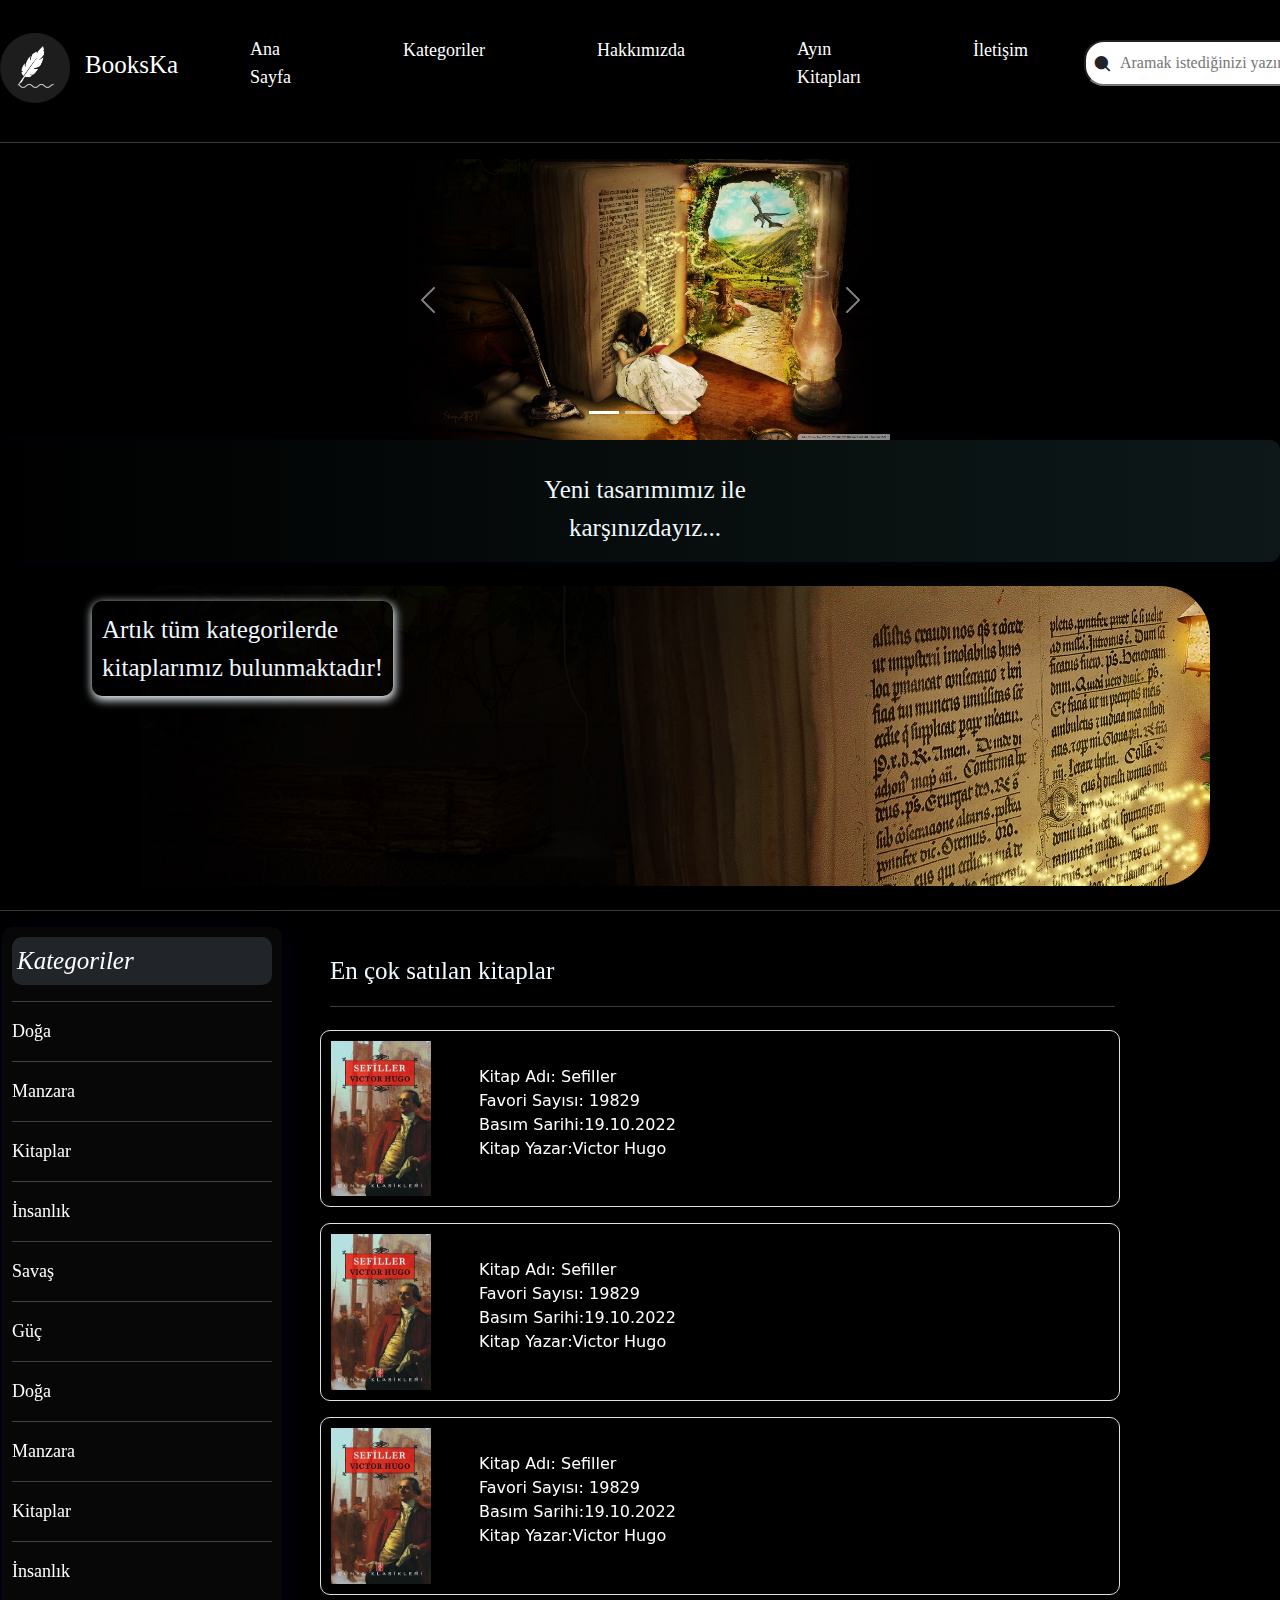
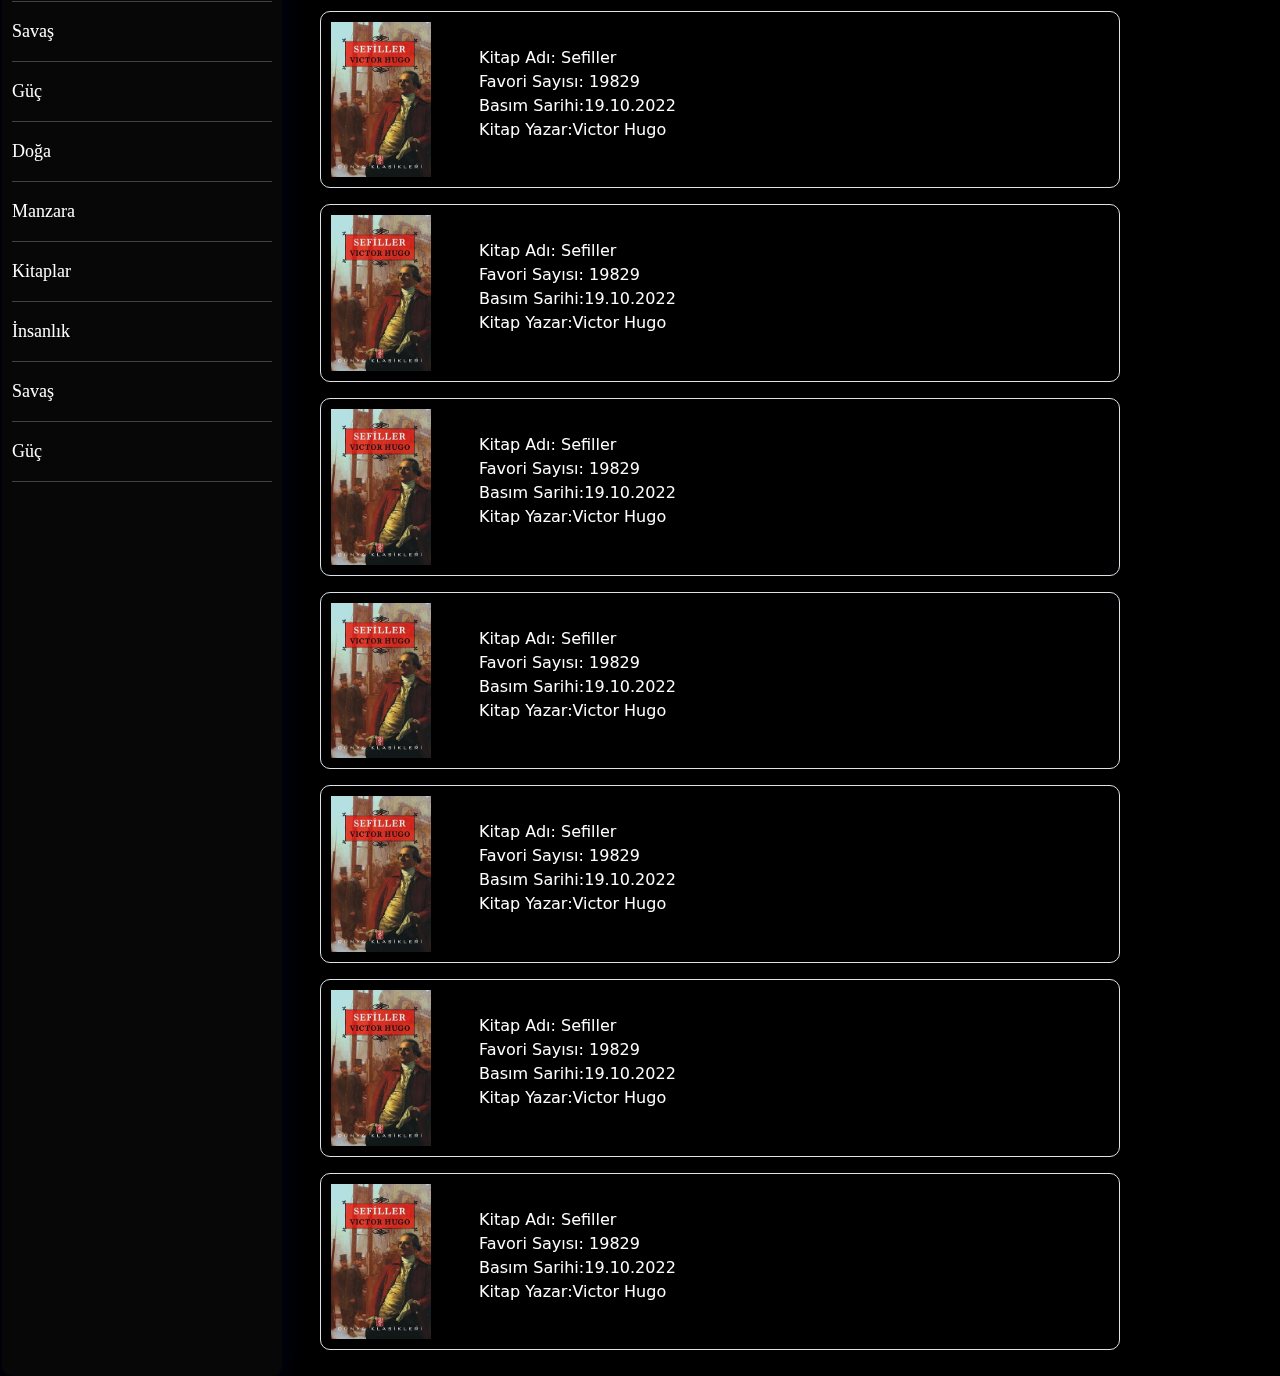
<file: Html-CSS-Example-Class-Project/index.html>
<!DOCTYPE html>
<html lang="en">

<head>
    <meta charset="UTF-8">
    <meta http-equiv="X-UA-Compatible" content="IE=edge">
    <meta name="viewport" content="width=device-width, initial-scale=1.0">
    <title>StoryOfPhoto</title>
    <link rel="stylesheet" href="./Content/css/bootstrap.min.css">
    <link rel="stylesheet" href="./Content/css/main.css">
    <link href="https://unpkg.com/boxicons@2.1.2/css/boxicons.min.css" rel="stylesheet">

</head>

<body>
    <nav class="navbar navbar-expand-lg">
        <a class="text-decoration-none navbar-brand" href="#"><img src="./Content/images/PngItem_1750354.png"
                style="width:70px">
            <label class="navbar-text wh" for="">BooksKa</label>
        </a>


        <button class="navbar-toggler bg-dark navbar-dark" type="button" data-bs-toggle="collapse"
            data-bs-target="#navbarSupportedContent">
            <span class="navbar-toggler-icon bg-dark navbar-dark"></span>
        </button>

        <div class="collapse navbar-collapse justify-content-between " id="navbarSupportedContent">
            <ul class="navbar-nav mr-auto">
                <li class="nav-item active mx-5">
                    <a class="nav-link wh w-2" href="#">Ana Sayfa <span class="sr-only"></span></a>
                </li>
                <li class="nav-item mx-5">
                    <a class="nav-link wh w-2 " href="#">Kategoriler <span class="sr-only"></span></a>
                </li>
                <li class="nav-item active mx-5">
                    <a class="nav-link wh w-2" href="#">Hakkımızda<span class="sr-only"></span></a>
                </li>
                <li class="nav-item active mx-5">
                    <a class="nav-link wh w-2" href="#">Ayın Kitapları<span class="sr-only"></span></a>
                </li>
                <li class="nav-item active mx-5">
                    <a class="nav-link wh w-2" href="#">İletişim<span class="sr-only"></span></a>
                </li>
            </ul>
            <form class="form-inline my-2 my-lg-0">
                <i class="searc bx bxs-search"></i>
                <input id="search" type="search" placeholder="Aramak istediğinizi yazınız...">
            </form>
            <div class="p-2 my-3 d-flex"><a href="./userform.html" class="btn bg-dark mx-3">Üye Giriş</a><a
                    href="./usersignin.html" class="btn bg-dark">Üye
                    Kayıt</a></div>
        </div>
    </nav>
    <hr>
    <div class="wid">
        <div id="carouselExampleIndicators" class="carousel slide" data-bs-ride="carousel">
            <ol class="carousel-indicators ">
                <li data-bs-target="#carouselExampleIndicators" data-bs-slide-to="0" class="active"></li>
                <li data-bs-target="#carouselExampleIndicators" data-bs-slide-to="1"></li>
                <li data-bs-target="#carouselExampleIndicators" data-bs-slide-to="2"></li>
            </ol>
            <div>
                <div class="carousel-inner">
                    <div class="carousel-item active">
                        <img class="d-block w-100"
                            src="./Content/images/the_book_of_secrets_by_shaynart-wallpaper-1920x1080.jpg"
                            alt="First slide">
                    </div>
                    <div class="carousel-item">
                        <img class="d-block w-100"
                            src="./Content/images/the_book_of_secrets_by_shaynart-wallpaper-1920x1080.jpg"
                            alt="First slide">
                    </div>
                    <div class="carousel-item">
                        <img class="d-block w-100"
                            src="./Content/images/the_book_of_secrets_by_shaynart-wallpaper-1920x1080.jpg"
                            alt="First slide">
                    </div>
                </div>
                <a class="carousel-control-prev" href="#carouselExampleIndicators" role="button" data-bs-slide="prev">
                    <span class="carousel-control-prev-icon" aria-bs-hidden="true"></span>
                    <span class="sr-only"></span>
                </a>
                <a class="carousel-control-next" href="#carouselExampleIndicators" role="button" data-bs-slide="next">
                    <span class="carousel-control-next-icon" aria-bs-hidden="true"></span>
                    <span class="sr-only"></span>
                </a>
            </div>
        </div>
    </div>




    <div class="content p-3 d-block info">
        <label>Yeni tasarımımız ile <br>
            karşınızdayız...
        </label>
    </div>

    <div class=" container ctone my-4">
        <label class="bodyinfo ">Artık tüm kategorilerde
            <br> kitaplarımız bulunmaktadır! </label>
    </div>
    <hr>



    <div class="ctgr d-flex">
        <div class="col-sm-12 item ">
            <div class="header bg-dark ">Kategoriler</div>
            <hr>
            <div><a class="menu" href="">Doğa</a></div>
            <hr>
            <div><a class="menu" href="">Manzara</a></div>
            <hr>
            <div><a class="menu" href="">Kitaplar</a></div>
            <hr>
            <div><a class="menu" href="">İnsanlık</a></div>
            <hr>
            <div><a class="menu" href="">Savaş</a></div>
            <hr>
            <div><a class="menu" href="">Güç</a></div>
            <hr>
            <div><a class="menu" href="">Doğa</a></div>
            <hr>
            <div><a class="menu" href="">Manzara</a></div>
            <hr>
            <div><a class="menu" href="">Kitaplar</a></div>
            <hr>
            <div><a class="menu" href="">İnsanlık</a></div>
            <hr>
            <div><a class="menu" href="">Savaş</a></div>
            <hr>
            <div><a class="menu" href="">Güç</a></div>
            <hr>
            <div><a class="menu" href="">Doğa</a></div>
            <hr>
            <div><a class="menu" href="">Manzara</a></div>
            <hr>
            <div><a class="menu" href="">Kitaplar</a></div>
            <hr>
            <div><a class="menu" href="">İnsanlık</a></div>
            <hr>
            <div><a class="menu" href="">Savaş</a></div>
            <hr>
            <div><a class="menu" href="">Güç</a></div>
            <hr>
        </div>
        <div class="mx-5 col-sm-13"><label> En çok satılan kitaplar
                <hr class="encoksatilanhr">
            </label>
            <a class="deconone" href="#">
                <ul class="encokul border d-flex">
                    <li><img src="./Content/images/image.jpg" alt="sefiiller.jpg" width="100px">
                    </li>
                    <div class=" mx-5 my-4">
                        <span>Kitap Adı: Sefiller</span><br>
                        <span>Favori Sayısı: 19829</span> <br>
                        <span>Basım Sarihi:19.10.2022</span> <br>
                        <span>Kitap Yazar:Victor Hugo</span>
                    </div>
                </ul>
                <ul class="encokul border d-flex">
                    <li><img src="./Content/images/image.jpg" alt="sefiiller.jpg" width="100px">
                    </li>
                    <div class=" mx-5 my-4">
                        <span>Kitap Adı: Sefiller</span><br>
                        <span>Favori Sayısı: 19829</span> <br>
                        <span>Basım Sarihi:19.10.2022</span> <br>
                        <span>Kitap Yazar:Victor Hugo</span>
                    </div>
                </ul>
                <ul class="encokul border d-flex">
                    <li><img src="./Content/images/image.jpg" alt="sefiiller.jpg" width="100px">
                    </li>
                    <div class=" mx-5 my-4">
                        <span>Kitap Adı: Sefiller</span><br>
                        <span>Favori Sayısı: 19829</span> <br>
                        <span>Basım Sarihi:19.10.2022</span> <br>
                        <span>Kitap Yazar:Victor Hugo</span>
                    </div>
                </ul>
                <ul class="encokul border d-flex">
                    <li><img src="./Content/images/image.jpg" alt="sefiiller.jpg" width="100px">
                    </li>
                    <div class=" mx-5 my-4">
                        <span>Kitap Adı: Sefiller</span><br>
                        <span>Favori Sayısı: 19829</span> <br>
                        <span>Basım Sarihi:19.10.2022</span> <br>
                        <span>Kitap Yazar:Victor Hugo</span>
                    </div>
                </ul>
                <ul class="encokul border d-flex">
                    <li><img src="./Content/images/image.jpg" alt="sefiiller.jpg" width="100px">
                    </li>
                    <div class=" mx-5 my-4">
                        <span>Kitap Adı: Sefiller</span><br>
                        <span>Favori Sayısı: 19829</span> <br>
                        <span>Basım Sarihi:19.10.2022</span> <br>
                        <span>Kitap Yazar:Victor Hugo</span>
                    </div>
                </ul>
                <ul class="encokul border d-flex">
                    <li><img src="./Content/images/image.jpg" alt="sefiiller.jpg" width="100px">
                    </li>
                    <div class=" mx-5 my-4">
                        <span>Kitap Adı: Sefiller</span><br>
                        <span>Favori Sayısı: 19829</span> <br>
                        <span>Basım Sarihi:19.10.2022</span> <br>
                        <span>Kitap Yazar:Victor Hugo</span>
                    </div>
                </ul>
                <ul class="encokul border d-flex">
                    <li><img src="./Content/images/image.jpg" alt="sefiiller.jpg" width="100px">
                    </li>
                    <div class=" mx-5 my-4">
                        <span>Kitap Adı: Sefiller</span><br>
                        <span>Favori Sayısı: 19829</span> <br>
                        <span>Basım Sarihi:19.10.2022</span> <br>
                        <span>Kitap Yazar:Victor Hugo</span>
                    </div>
                </ul>
                <ul class="encokul border d-flex">
                    <li><img src="./Content/images/image.jpg" alt="sefiiller.jpg" width="100px">
                    </li>
                    <div class=" mx-5 my-4">
                        <span>Kitap Adı: Sefiller</span><br>
                        <span>Favori Sayısı: 19829</span> <br>
                        <span>Basım Sarihi:19.10.2022</span> <br>
                        <span>Kitap Yazar:Victor Hugo</span>
                    </div>
                </ul>
                <ul class="encokul border d-flex">
                    <li><img src="./Content/images/image.jpg" alt="sefiiller.jpg" width="100px">
                    </li>
                    <div class=" mx-5 my-4">
                        <span>Kitap Adı: Sefiller</span><br>
                        <span>Favori Sayısı: 19829</span> <br>
                        <span>Basım Sarihi:19.10.2022</span> <br>
                        <span>Kitap Yazar:Victor Hugo</span>
                    </div>
                </ul>
                <ul class="encokul border d-flex">
                    <li><img src="./Content/images/image.jpg" alt="sefiiller.jpg" width="100px">
                    </li>
                    <div class=" mx-5 my-4">
                        <span>Kitap Adı: Sefiller</span><br>
                        <span>Favori Sayısı: 19829</span> <br>
                        <span>Basım Sarihi:19.10.2022</span> <br>
                        <span>Kitap Yazar:Victor Hugo</span>
                    </div>
                </ul>
            </a>
        </div>
    </div>
    <script src="./Content/js/bootstrap.bundle.min.js"></script>


</body>

</html>
</file>
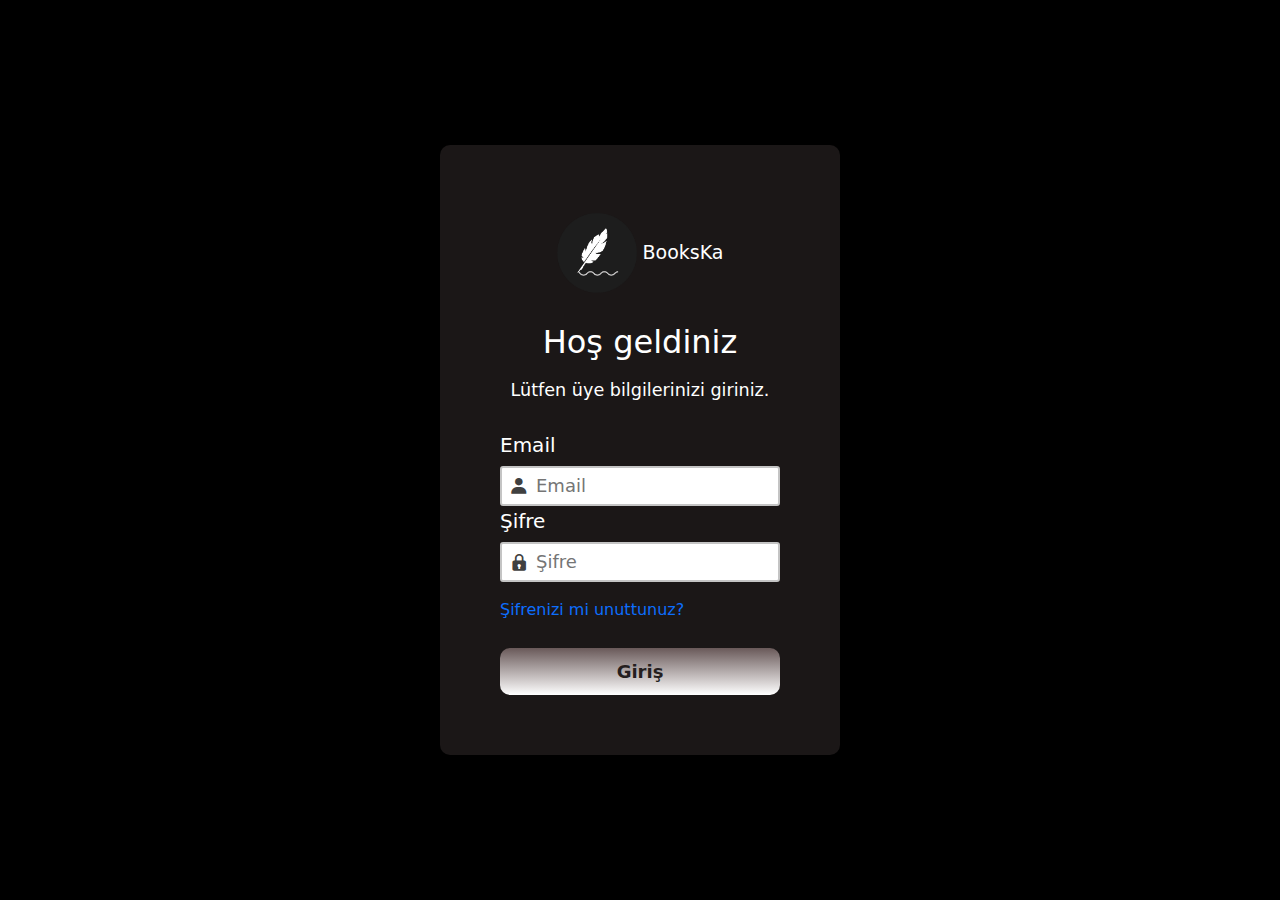
<file: Html-CSS-Example-Class-Project/userform.html>
<html lang="en">

<head>
    <meta charset="UTF-8">
    <meta http-equiv="X-UA-Compatible" content="IE=edge">
    <meta name="viewport" content="width=device-width, initial-scale=1.0">
    <title>Document</title>
</head>
<link href="https://unpkg.com/boxicons@2.1.2/css/boxicons.min.css" rel="stylesheet">
<link rel="stylesheet" href="./Content/css/bootstrap.min.css">
<link rel="stylesheet" href="./Content/css/useform.css">

<body>

    <div class="login-box">
        <div class="p-2"><a class="header" href="./index.html"><img src="./Content/images/PngItem_1750354.png" style="width:80px">
        BooksKa
        </a>
        <h2>Hoş geldiniz</h2>
        <p>Lütfen üye bilgilerinizi giriniz.</p>
    </div>
        

        <form>
            <div class=" form-group">
                <label class="d-block" for="email">
                    Email
                </label>
                <i class="bx bxs-user"></i>
                <input type="email" id="email" placeholder="Email" required>
            </div>


            <div class="form-group">
                <label class="d-block" for="password">
                    Şifre
                </label>
                <i class="bx bxs-lock"></i>
                <input type="password" id="password" placeholder="Şifre" required>
            </div>

            <a  class="d-block my-3 forgot" href="#">
                Şifrenizi mi unuttunuz?
            </a>
            <input id="giris" type="submit" value="Giriş">
        </form>
    </div>


</body>

</html>
</file>
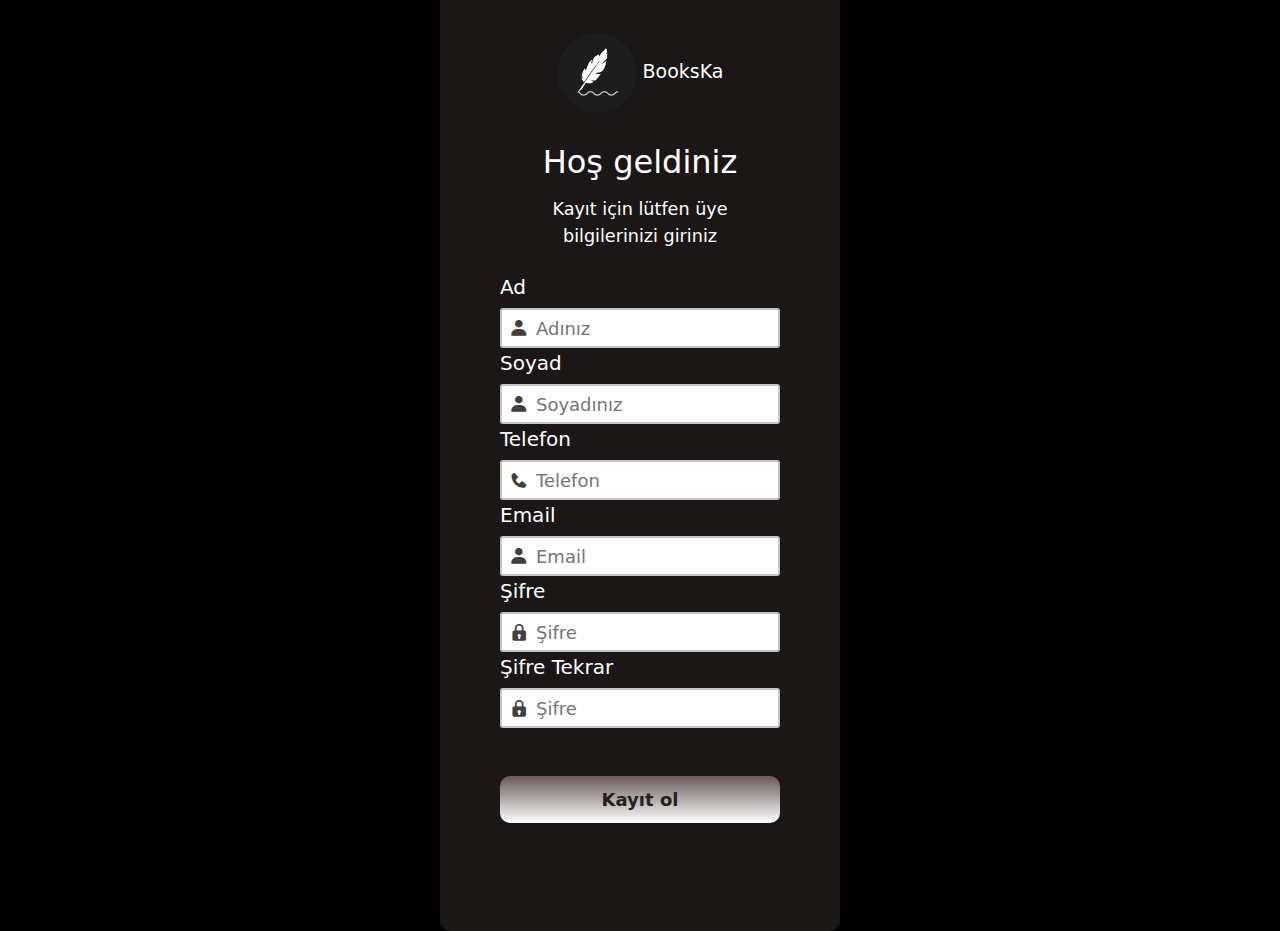
<file: Html-CSS-Example-Class-Project/usersignin.html>
<html lang="en">

<head>
    <meta charset="UTF-8">
    <meta http-equiv="X-UA-Compatible" content="IE=edge">
    <meta name="viewport" content="width=device-width, initial-scale=1.0">
    <title>Document</title>
</head>
<link href="https://unpkg.com/boxicons@2.1.2/css/boxicons.min.css" rel="stylesheet">
<link rel="stylesheet" href="./Content/css/bootstrap.min.css">
<link rel="stylesheet" href="./Content/css/useform.css">

<body>

    <div class="login-box">
        <div class="p-1"><a class="header" href="./index.html"><img src="./Content/images/PngItem_1750354.png" style="width:80px">
        BooksKa
        </a>
        <h2>Hoş geldiniz</h2>
        <p>Kayıt için lütfen üye bilgilerinizi giriniz</p>
    </div>
        

        <form>
            <div class=" form-group">
                <label class="d-block" for="name">
                    Ad
                </label>
                <i class="bx bxs-user"></i>
                <input type="text" id="name" placeholder="Adınız" required>
            </div>

            <div class=" form-group">
                <label class="d-block" for="soyad">
                    Soyad
                </label>
                <i class="bx bxs-user"></i>
                <input type="text" id="soyad" placeholder="Soyadınız" required>
            </div>

            <div class="form-group">
                <label class="d-block" for="telefon">
                    Telefon
                </label>
                <i class="bx bxs-phone"></i>
                <input type="tel" id="telefon" placeholder="Telefon" required>
            </div>
            <div class=" form-group">
                <label class="d-block" for="email">
                    Email
                </label>
                <i class="bx bxs-user"></i>
                <input type="email" id="email" placeholder="Email" required>
            </div>

            <div class="form-group">
                <label class="d-block" for="password">
                    Şifre
                </label>
                <i class="bx bxs-lock"></i>
                <input type="password" id="password" placeholder="Şifre" required>
            </div>

            <div class="form-group">
                <label class="d-block" for="password">
                    Şifre Tekrar
                </label>
                <i class="bx bxs-lock"></i>
                <input type="password" id="password" placeholder="Şifre" required>
            </div>

           
            <input class="my-5" id="giris" type="submit" value="Kayıt ol">
        </form>
    </div>


</body>

</html>
</file>
<file: Html-CSS-Example-Class-Project/Content/css/main.css>
* {
    margin: 0;
    padding: 0;
    font-family: Cambria, Cochin, Georgia, Times, 'Times New Roman', serif;
}

body {
    background-color: black;
    background-repeat: no-repeat;
    background-size: auto;
}

#banner {
    border-radius: 0px 0px 30px 30px;
    backdrop-filter: blur(6px);
    -webkit-backdrop-filter: blur(6px);
    background: rgba(10, 10, 10, .65);
    box-shadow: 0 8px 32px rgb(2, 4, 24);
    border-right: 2px solid rgba(255, 255, 255 .09);
}
input#search{
    border-radius: 20px;
}
hr {
    color: antiquewhite;
}

label {
    margin-left: 10px;
    margin-top: 15px;
    color: aliceblue;
    font-size: 25px;
}

.btn {
    background-color: rgba(17, 18, 17, 0.5);
    color: antiquewhite;
}

.wh {
    color: white;
    text-decoration: none;
    transition: 0.4s;
}

a.wh:hover {
    color: bisque;
    opacity: 1;
    transition: .4s;
    

}

a.wh {
    font-weight: 100;
    font-size: large;
}

.info {
    z-index: 1;
    border-color: transparent;
    background: linear-gradient(90deg,
            black,
            #0b1414,
            #182327,
            #221727,
            #312727,
            black);
    background-size: 400%;
    box-shadow: 0 0 5px rgb(2, 4, 24);
    font-size: 10px;
    width: auto;
    border-radius: 10px;
    animation: glow 12s linear forwards;
    text-align: center;
    margin: auto;
}


@keyframes glow {
    from {
        background-position: 0%;
    }

    to {
        background-position: 400%;
    }

}
.encoksatilan{
    margin-left: 200px;
   
}
.dispnone {
    display: none;
    font-size: 20px;
}

.photo {
    width: 222px;
    height: 270px;
    transition: .4s;
    margin-left: 150px;
    color: aquamarine;

}

.photo:hover {
    cursor: pointer;
    width: 60px;
    transform: scale(1.1);
    transition: .4s;
}

.photo:hover .dispnone {
    display: flex;
}

div.header {
    font-style: italic;
    font-size: 25px;
    border-radius: 10px;
    padding: 5px;
}

div.ctgr {
    background: rgba(10, 10, 10, .65);
    width: 280px;
    height: auto;
    padding: 10px;
    border-radius: 10px;
    color: white;
    margin-top: 10px;
    margin-left: 2px;
    backdrop-filter: blur(6px);
    -webkit-backdrop-filter: blur(6px);
    background: rgba(10, 10, 10, .65);
    box-shadow: 0 8px 32px rgb(2, 4, 24);
    border-right: 2px solid rgba(255, 255, 255 .09);

}

.menu {
    color: white;
    text-decoration: none;
    transition: 0.4s;
    font-size: 18px;
}

.menu:hover {
    font-size: 20px;
}

.bodyinfo{
    opacity: 1;
    margin-left: 10px;
    border-radius: 10px;
    box-shadow: 1px 3px 10px 1px;
    padding: 10px;
}

.ctone {
    background-image: url("../images/the_book_of_secrets_by_shaynart-wallpaper-1920x1080.jpg");
    width: 100em;
    height: 300px;
    justify-content: center;
    align-items: center;
    background-color: #0b1414;
    background-repeat: no-repeat;
    background-size: auto;
    background-position: 0 -80px;
    border-radius: 50px;
    opacity: 1;
    transition: .4s;
}
.encoksatilanhr{
    width: 785px;
}

span{
    font-family: system-ui, -apple-system, BlinkMacSystemFont, 'Segoe UI', Roboto, Oxygen, Ubuntu, Cantarell, 'Open Sans', 'Helvetica Neue', sans-serif;
}
.encokul{
    border-radius: 10px;
    width: 800px;
    padding:10px ;
    transition: 0.4s;
    list-style: none;
}
.encokul:hover{
    transform: scale(1.01);
}
a.deconone{
    text-decoration: none;
    color: white;
}
input#search{
   padding: 30px;
   padding: 9px 12px 9px 34px;
}
i.searc{
    position: absolute;
    font-size: 20px;
    transform: translateX(9px) translateY(14px);
}
.wid{
    margin:auto;
    width: 500px;
}
</file>
<file: Html-CSS-Example-Class-Project/Content/css/useform.css>
*{
    margin: 0;
    padding: 0;
    border: 0;
    outline: 0;
    box-sizing: border-box;
    font-family: system-ui, -apple-system, BlinkMacSystemFont, 'Segoe UI', Roboto, Oxygen, Ubuntu, Cantarell, 'Open Sans', 'Helvetica Neue', sans-serif;
}
a.header{
    text-decoration: none;
    color: white;
    font-size: 19px;
    font-family: system-ui, -apple-system, BlinkMacSystemFont, 'Segoe UI', Roboto, Oxygen, Ubuntu, Cantarell, 'Open Sans', 'Helvetica Neue', sans-serif;
}
body{
    height: 100vh;
    display: flex;
    align-items: center;
    justify-content: center;
    background-color: black;
}
.logo{
    padding: 10px;
    font-size: 20px;
    margin-bottom: 50px;
    color: white;
}
h2{
    margin-top: 30px;
    margin-bottom: 15px;
}
p{
    font-size: 1.1rem;
}
.login-box{
    text-align: center;
    width: 400px;
    height: min-content;
    border-radius: 10px;
    padding: 60px;
    color: white;
    background-color:rgb(27, 23, 23);
    box-shadow: 0 0 10px rgba(0, 0, 0, .2);
}
form{
    text-align: left;
    margin-top: 3px;
}
form.form-group{
margin: 18px 0;
}
a.header:hover{
    color: blanchedalmond;
}

form .form-group label{
font-size: 20px;
}

form .form-group input{
    border-radius: 10px;
    width: 100%;
    height: 40px;
    margin-top: 6px;
    padding: 0 12px 0 34px;
    border: 2px solid #c4c4c4;
    border-radius: 3px;
    font-size: 18px;
    transition: .3s;
}

form .form-group input:focus{
    border-color: rgb(162, 162, 175);
    box-shadow:0 0 5px #bbd3ff;;
}

form .form-group input:valid{
    border-color: blue;
    background: white;
}


form .form-group i{
    position: absolute;
    color: #404040;
    font-size: 20px;
    transform: translateX(9px) translateY(16px);
}

form .forgot{
    cursor: pointer;
    text-decoration: none;
}

form input[type="submit"]{
    color: #251f1f;
    margin-top:10px ;
    padding: 10px;
    width: 100%;
    border-radius: 10px;
    font-size: 18px;
    font-weight: 600;
    background: linear-gradient(
     0deg,rgb(255, 255, 255),rgb(105, 89, 89));
}

form input[type="submit"]:hover{
    box-shadow: 0 0 10px rgba(206, 118, 118, 0.2);
}
</file>
